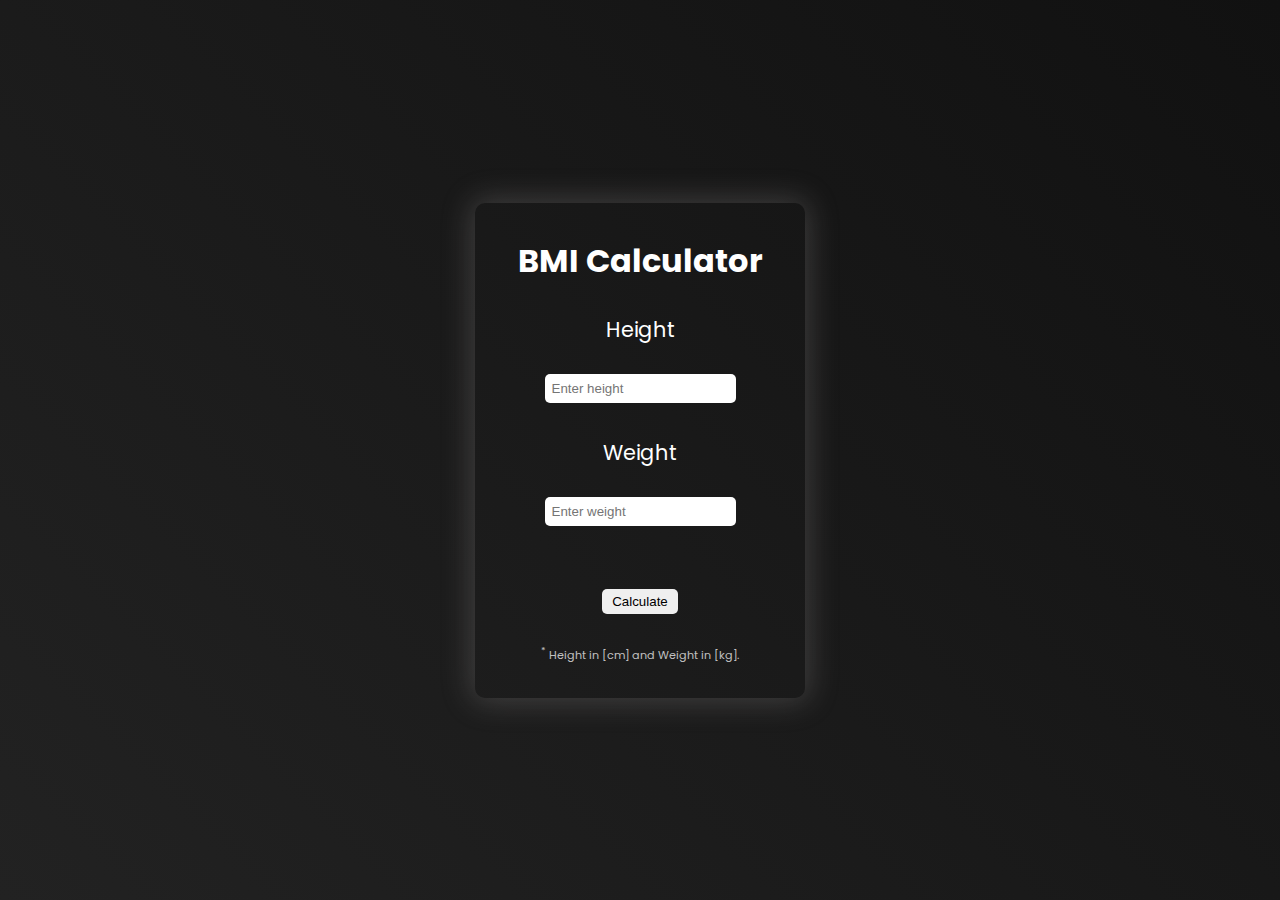
<file: BMI Calc/index.html>
<!DOCTYPE html>
<html lang="en">
<head>
    <meta charset="UTF-8">
    <meta http-equiv="X-UA-Compatible" content="IE=edge">
    <meta name="viewport" content="width=device-width, initial-scale=1.0">
    <link rel="stylesheet" href="style.css">
    <title>BMI Calculator</title>
</head>
<body>
    <div class="container">
        <h2>BMI Calculator</h2>
        <label for="height" class="text">Height</label>
        <input type="text" id="height" placeholder="Enter height">
        <label for="weight" class="text">Weight</label>
        <input type="text" id="weight" placeholder="Enter weight">
        <span id="result"></span>
        <button id="btn" type="button" onclick="BMI()">Calculate</button>
        <p id="info"><sup>*</sup> Height in [cm] and Weight in [kg].</p>
    </div>

    <script src="bmi.js" type="text/javascript"></script>
</body>
</html>
</file>
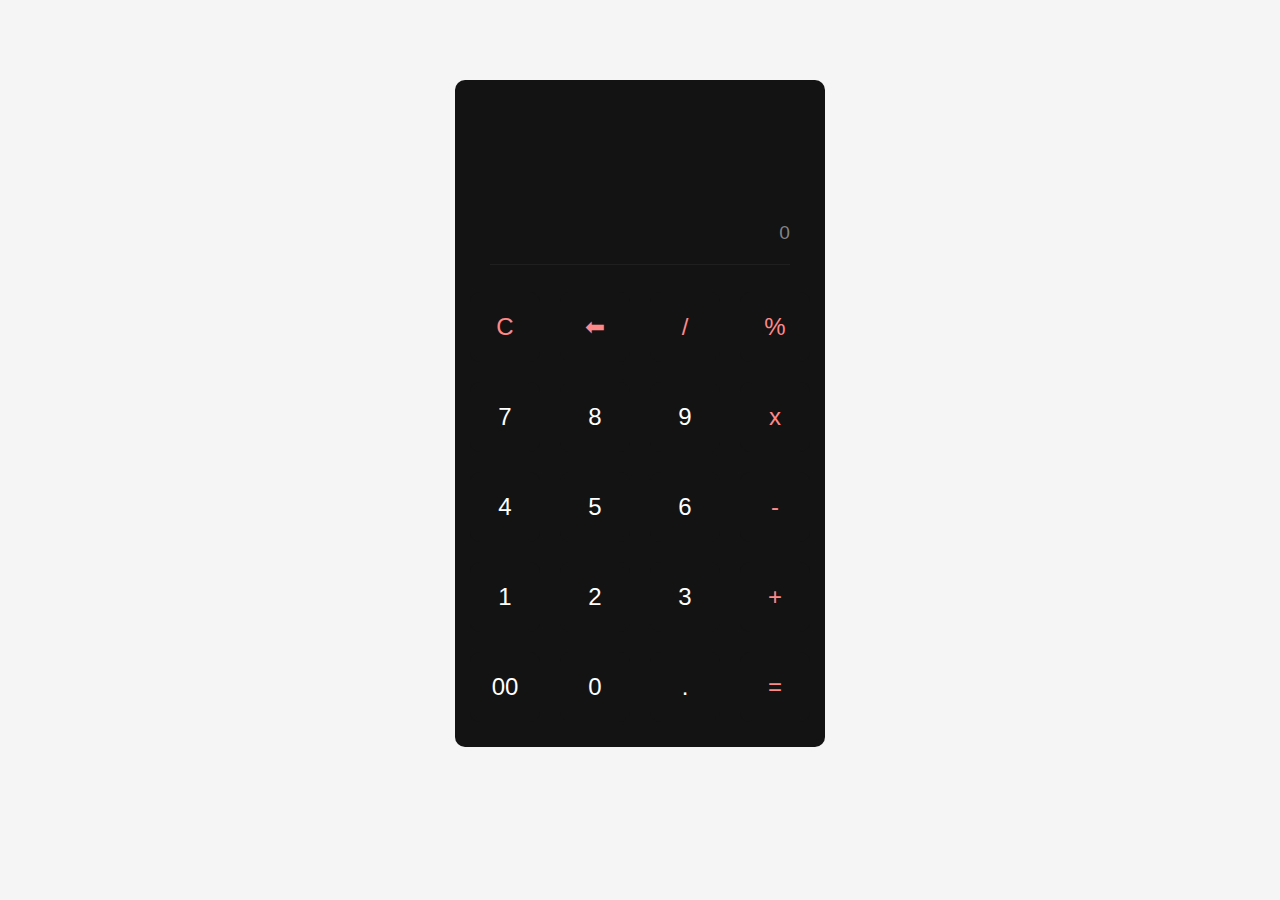
<file: Calculator/index.html>
<!DOCTYPE html>
<html lang="en">
<head>
    <meta charset="UTF-8">
    <meta http-equiv="X-UA-Compatible" content="IE=edge">
    <meta name="viewport" content="width=device-width, initial-scale=1.0">
    <link rel="stylesheet" href="style.css">
    <title>Calculator</title>
</head>
<body>
    <div class="container">
        <section id="Display-area">
            <div class="currentInput"></div>
            <div class="answerScreen">0</div>
        </section>
        <section class="keypad-btns">
            <button type="button" class="fun_btn" id="clear" value="">C</button>
            <button type="button" class="fun_btn" id="erase" value="">&#11013;</button>
            <button type="button" class="fun_btn" value="/">/</button>
            <button type="button" class="fun_btn" value="%">%</button>
            <button type="button" class="num_btn" value="7">7</button>
            <button type="button" class="num_btn" value="8">8</button>
            <button type="button" class="num_btn" value="9">9</button>
            <button type="button" class="fun_btn" value="*">x</button>
            <button type="button" class="num_btn" value="4">4</button>
            <button type="button" class="num_btn" value="5">5</button>
            <button type="button" class="num_btn" value="6">6</button>
            <button type="button" class="fun_btn" value="-">-</button>
            <button type="button" class="num_btn" value="1">1</button>
            <button type="button" class="num_btn" value="2">2</button>
            <button type="button" class="num_btn" value="3">3</button>
            <button type="button" class="fun_btn" value="+">+</button>
            <button type="button" class="num_btn" value="00">00</button>
            <button type="button" class="num_btn" value="0">0</button>
            <button type="button" class="num_btn" value=".">.</button>
            <button type="button" class="fun_btn" id="evaluate" value="">=</button>
        </section>
    </div>

    <script src="calc.js" type="text/javascript"></script>
</body>
</html>
</file>
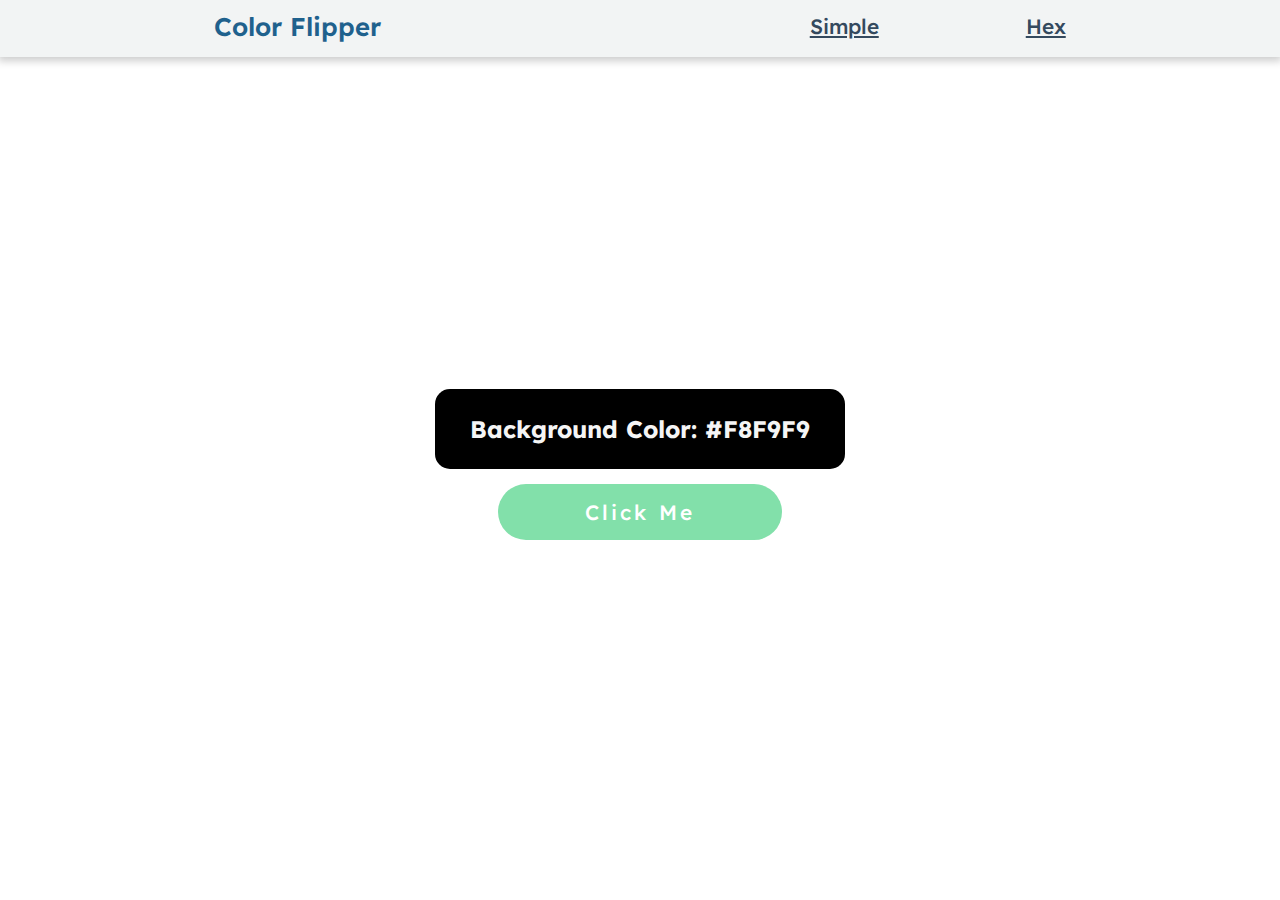
<file: ColorFlipper/index.html>
<!DOCTYPE html>
<html lang="en">
<head>
    <meta charset="UTF-8">
    <meta http-equiv="X-UA-Compatible" content="IE=edge">
    <meta name="viewport" content="width=device-width, initial-scale=1.0">
    <link rel="stylesheet" href="style.css">
    <title>Color Flipper</title>
</head>
<body>
    <nav>
        <h2>Color Flipper</h2>
        <ul class="nav-list">
            <li class="nav-item">
                <a href="index.html">Simple</a>
            </li>
            <li class="nav-item">
                <a href="hex.html">Hex</a>
            </li>
        </ul>
    </nav>
    <main>
        <div class="container">
            <div class="bgcolor">
                <h2>Background Color: <span class=colorCode>
                    #F8F9F9
                </span></h2>
            </div>
            <button class="btn" id="btn">Click Me</button>
        </div>
    </main>

    <script src="main.js"></script>
</body>
</html>
</file>
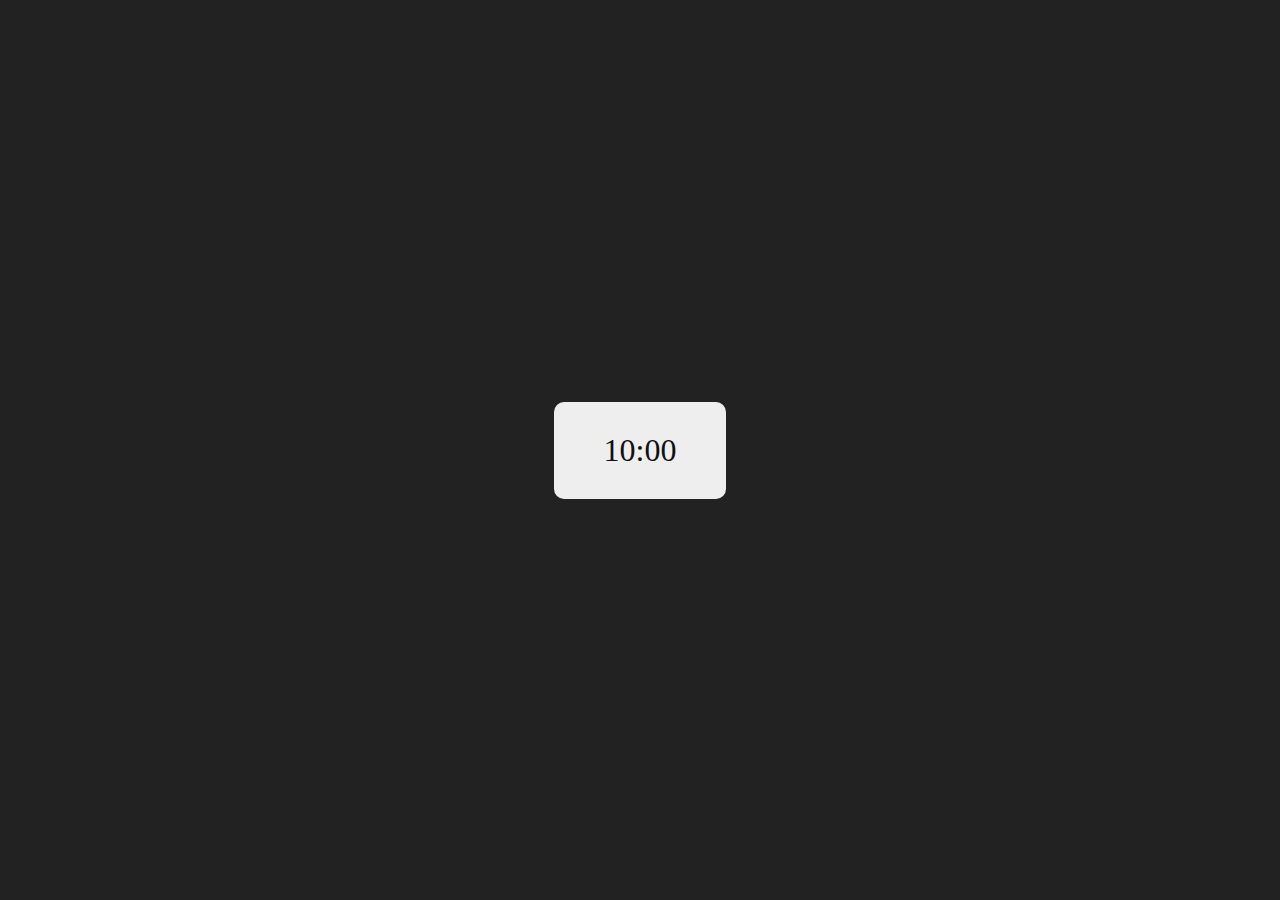
<file: counteDownTimer/index.html>
<!DOCTYPE html>
<html lang="en">
<head>
    <meta charset="UTF-8">
    <meta http-equiv="X-UA-Compatible" content="IE=edge">
    <meta name="viewport" content="width=device-width, initial-scale=1.0">
    <title>CountDown Timer</title>
    <style>
        *{
            margin: 0;
            padding: 0;
            box-sizing: border-box;
        }
        body{
            background-color: #222;
            width: 100%;
            height: 100vh;
            display: flex;
            justify-content: center;
            align-items: center;
        }
        p{
            color: #111;
            background-color: #eee;
            padding: 30px 50px;
            font-size: 2rem;
            box-sizing: border-box;
            border: none;
            border-radius: 10px;
        }
    </style>
</head>
<body>
    <p id="countDown">10:00</p>

    <script>
        const startingMinutes = 10;
        let time = startingMinutes * 60;

        const countDownEl = document.getElementById("countDown");

        setInterval(updateCountdown, 1000);

        function updateCountdown() {
            const minutes = Math.floor(time / 60);
            let seconds = time % 60;

            seconds = seconds < 10 ? '0' + seconds : seconds;


            countDownEl.innerHTML = `${minutes}:${seconds}`;
            time--;
        }
    </script>
</body>
</html>
</file>
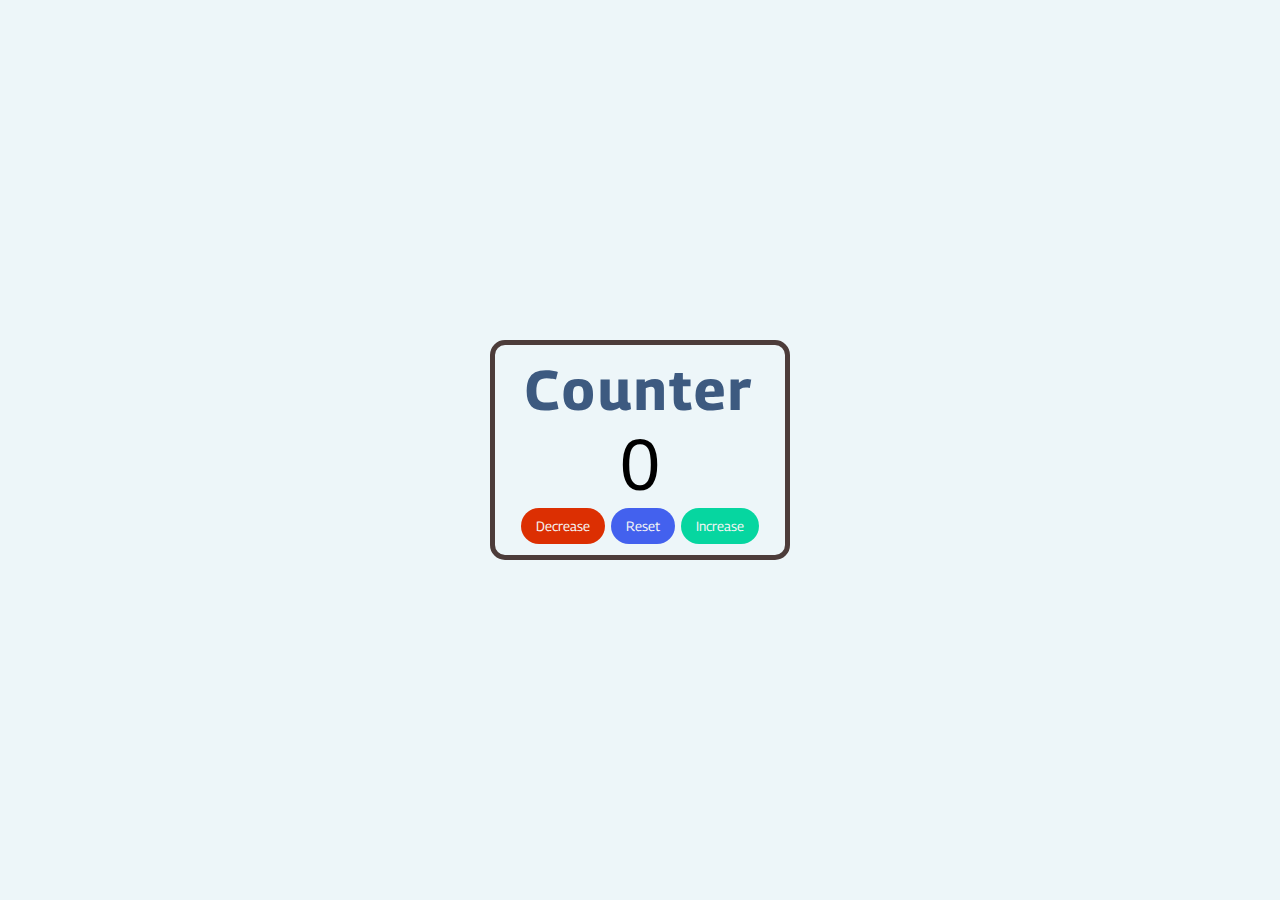
<file: Counter/index.html>
<!DOCTYPE html>
<html lang="en">
<head>
    <meta charset="UTF-8">
    <meta http-equiv="X-UA-Compatible" content="IE=edge">
    <meta name="viewport" content="width=device-width, initial-scale=1.0">
    <link rel="stylesheet" href="style.css">
    <title>Counter</title>
</head>
<body>
    <main>
        <div class="container">
            <h1>Counter</h1>
            <span id="value">0</span>
            <div class="btn-container">
                <button class="btn decrease">Decrease</button>
                <button class="btn reset">Reset</button>
                <button class="btn increase">Increase</button>
            </div>
        </div>
    </main>
    <script src="main.js"></script>
</body>
</html>
</file>
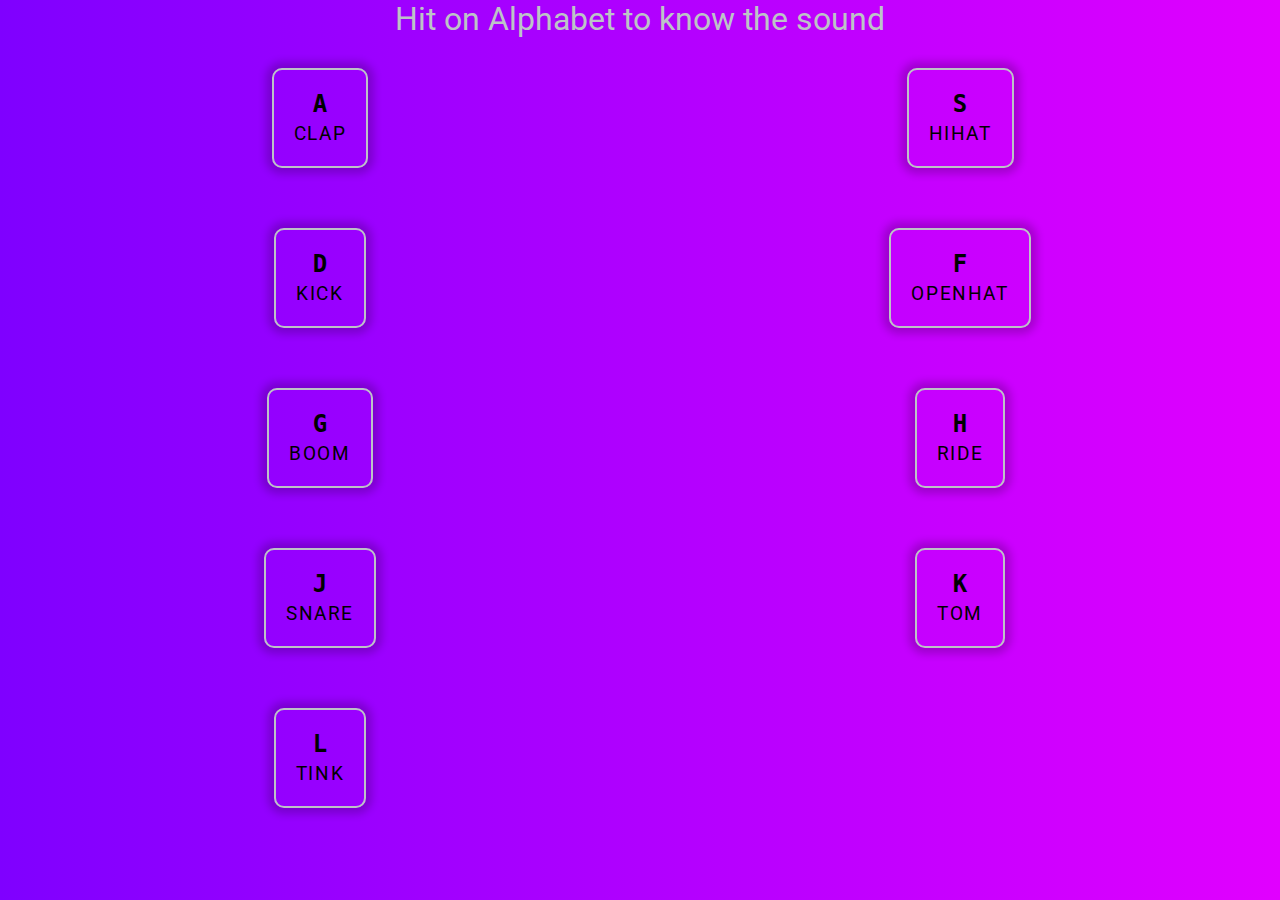
<file: DrumKit/index.html>
<!DOCTYPE html>
<html lang="en">
<head>
    <meta charset="UTF-8">
    <meta http-equiv="X-UA-Compatible" content="IE=edge">
    <meta name="viewport" content="width=device-width, initial-scale=1.0">
    <link rel="stylesheet" href="style.css">
    <title>Drum Kit</title>
</head>
<body>
    <h1>Hit on Alphabet to know the sound</h1>
    <div class="keys">
        <div data-key="65" class="key">
            <kbd>A</kbd>
            <span class="sound">clap</span>
        </div>
        <div data-key="83" class="key">
            <kbd>S</kbd>
            <span class="sound">hihat</span>
        </div>
        <div data-key="68" class="key">
            <kbd>D</kbd>
            <span class="sound">kick</span>
        </div>
        <div data-key="70" class="key">
            <kbd>F</kbd>
            <span class="sound">openhat</span>
        </div>
        <div data-key="71" class="key">
            <kbd>G</kbd>
            <span class="sound">boom</span>
        </div>
        <div data-key="72" class="key">
            <kbd>H</kbd>
            <span class="sound">ride</span>
        </div>
        <div data-key="74" class="key">
            <kbd>J</kbd>
            <span class="sound">snare</span>
        </div>
        <div data-key="75" class="key">
            <kbd>K</kbd>
            <span class="sound">tom</span>
        </div>
        <div data-key="76" class="key">
            <kbd>L</kbd>
            <span class="sound">tink</span>
        </div>
    </div>

    <audio data-key="65" src="sounds/clap.wav"></audio>
    <audio data-key="83" src="sounds/hihat.wav"></audio>
    <audio data-key="68" src="sounds/kick.wav"></audio>
    <audio data-key="70" src="sounds/openhat.wav"></audio>
    <audio data-key="71" src="sounds/boom.wav"></audio>
    <audio data-key="72" src="sounds/ride.wav"></audio>
    <audio data-key="74" src="sounds/snare.wav"></audio>
    <audio data-key="75" src="sounds/tom.wav"></audio>
    <audio data-key="76" src="sounds/tink.wav"></audio>

    <script>
        function removeTransition(e) {
            if (e.propertyName !== 'transform') return;
            e.target.classList.remove('playing');
        }

        function playSound(e) {
            const audio = document.querySelector(`audio[data-key="${e.keyCode}"]`);
            const key = document.querySelector(`div[data-key="${e.keyCode}"]`);
            if (!audio) return;

            key.classList.add('playing');
            audio.currentTime = 0;
            audio.play();
        }

        const keys = Array.from(document.querySelectorAll('.key'));
        keys.forEach(key => key.addEventListener('transitionend', removeTransition));
        window.addEventListener('keydown', playSound);
    </script>
</body>
</html>
</file>
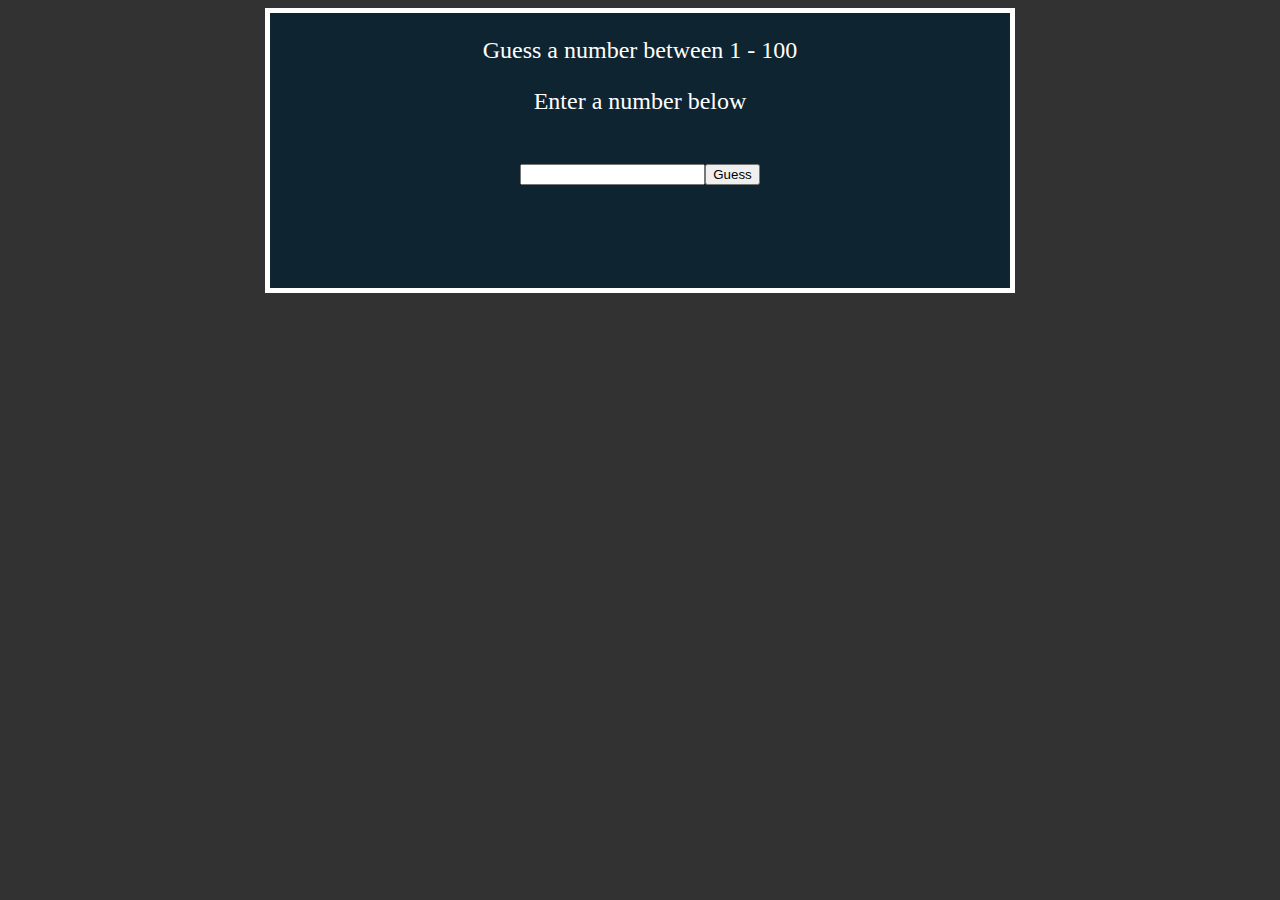
<file: guessNumber/index.html>
<!DOCTYPE html>
<html lang="en">
<head>
    <meta charset="UTF-8">
    <meta http-equiv="X-UA-Compatible" content="IE=edge">
    <meta name="viewport" content="width=device-width, initial-scale=1.0">
    <title>Guess Number</title>
    <style>
        body{
            background-color: #333232;
        }
        #container{
            background-color: #0F2431;
            border: 5px solid #fff;
            height: 275px;
            width: 740px;
            margin: auto;
            text-align: center;
        }
        p{
            color: #fff;
            font-size: 24px;
        }
        #input{
            width: 100px;
            margin: 25px auto;
        }
        #btn{
            margin: 25px auto;
        }
    </style>
</head>
<body>
    <div id="container">
        <p>Guess a number between 1 - 100</p>
        <p id="outputText">Enter a number below</p>
        <input type="text" id="userInput"><button id="btn">Guess</button>
    </div>

    <script>
        let btn = document.getElementById('btn');
        let output = document.getElementById('outputText');

        let number = [Math.floor(Math.random() * 100)]

        btn.addEventListener('click', function() {
            let input = document.getElementById('userInput').value;
            if(input == number){
                output.innerHTML = `You guessed right, your number was ${number}`;
            }else if(input < number){
                output.innerHTML = `You guessed too low`;
            };
            if(input > number) {
                output.innerHTML = `You guessed too high`;
            }
        });
    </script>
</body>
</html>
</file>
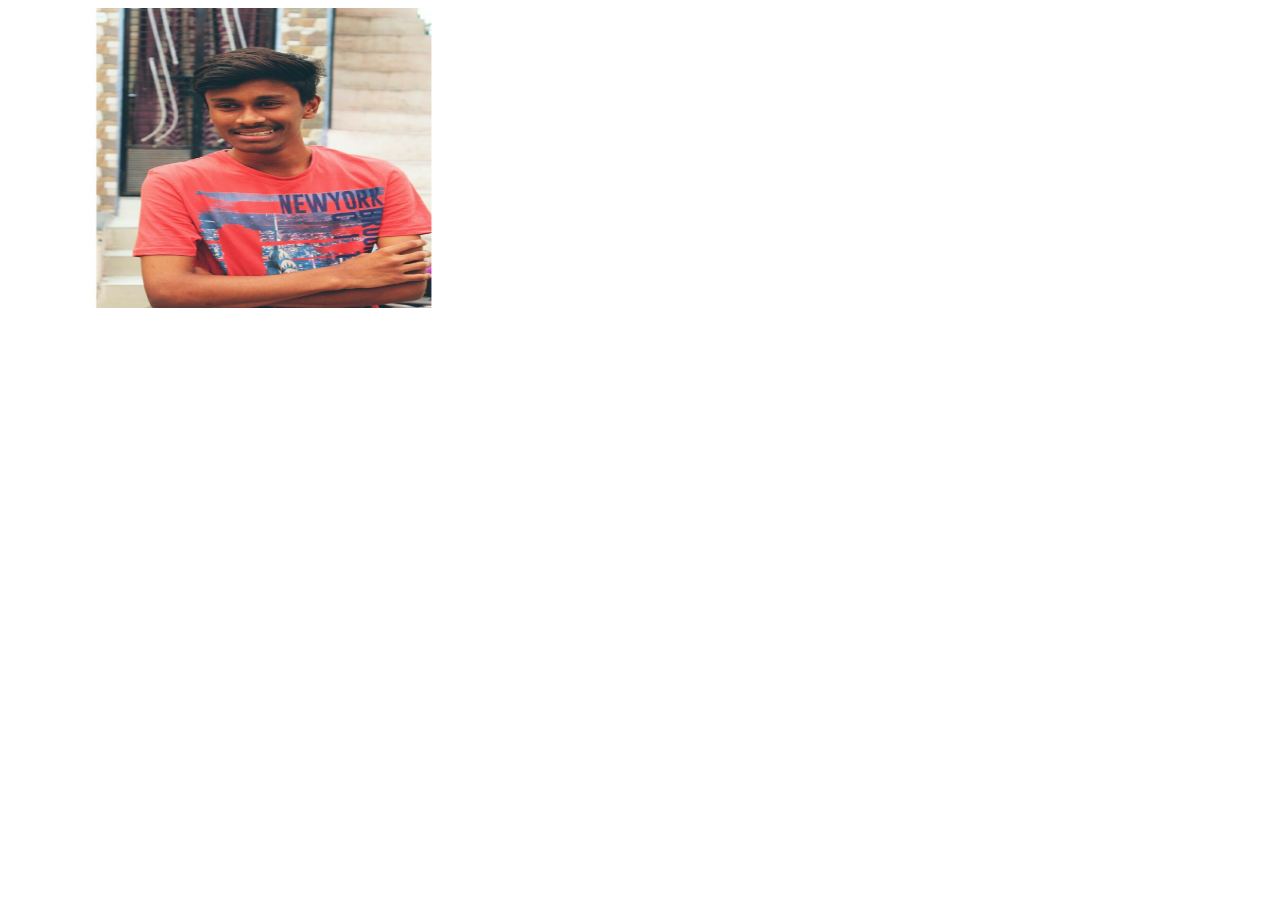
<file: imageSlider/index.html>
<!DOCTYPE html>
<html lang="en">
<head>
    <meta charset="UTF-8">
    <meta http-equiv="X-UA-Compatible" content="IE=edge">
    <meta name="viewport" content="width=device-width, initial-scale=1.0">
    <title>Image Slider</title>
</head>
<body>
    <img name="slide" width="500" height="300">

    <script>
        var i = 0;
        var images = [];
        var time = 3000;

        images[0] = './imgs/professionalPic.jpg';
        images[1] = './imgs/selfie.jpg';
        images[2] = './imgs/Sign.jpg';

        function changeImg() {
            document.slide.src = images[i];

            if(i < images.length - 1){
                i++;
            }else{
                i = 0;
            }
            setTimeout("changeImg()", time);
        }

        window.onload = changeImg;
    </script>
</body>
</html>
</file>
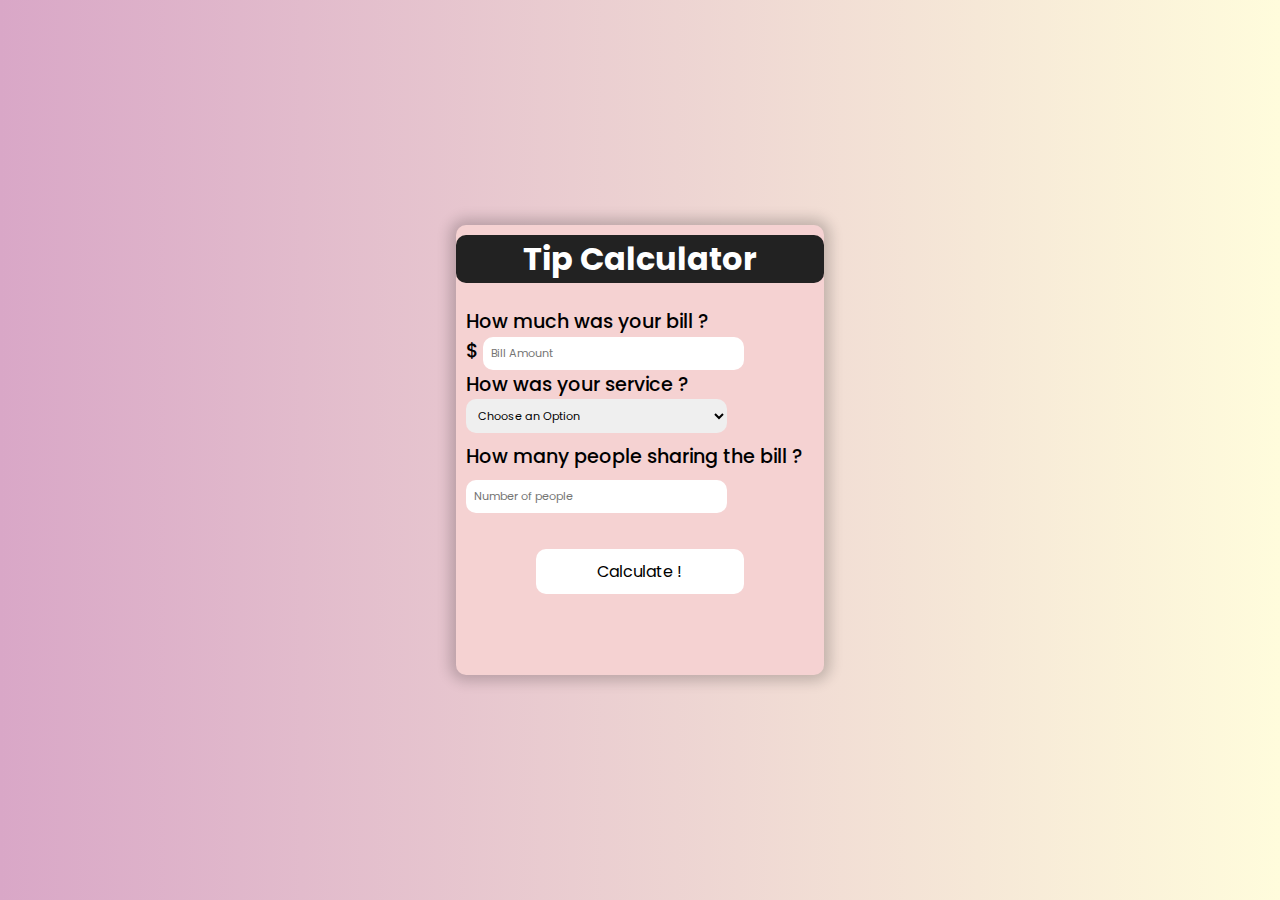
<file: tip_calc/index.html>
<!DOCTYPE html>
<html lang="en">
<head>
    <meta charset="UTF-8">
    <meta http-equiv="X-UA-Compatible" content="IE=edge">
    <meta name="viewport" content="width=device-width, initial-scale=1.0">
    <link rel="stylesheet" href="style.css">
    <title>Calc</title>
</head>
<body>
    <div id="container">
        <h1>Tip Calculator</h1>
        <div id="calculator">
            <form>
                <p>How much was your bill ?</p>
                $ <input type="text" id="billAmt" placeholder="Bill Amount">
                <p>How was your service ?</p>
                <select id="serviceQual">
                    <option disabled selected value="0">Choose an Option</option>
                    <option value="0.3">30% - Outstanding</option>
                    <option value="0.2">20% - Good</option>
                    <option value="0.15">15% - It was ok</option>
                    <option value="0.1">10% - Bad</option>
                    <option value="0.05">5% - Terrible</option>
                </select>
            </form>
            <p class="label">How many people sharing the bill ?</p>
            <input type="text" id="pplAmt" placeholder="Number of people"><br>
            <button id="calculate" type="button">Calculate !</button>
        </div>
        <div id="totalTip">
            <sup>$</sup><span id="tip">0.00</span>
            <small id="each">Each</small>
        </div>
    </div>

    <script src="calc.js" type="text/javascript"></script>
</body>
</html>
</file>
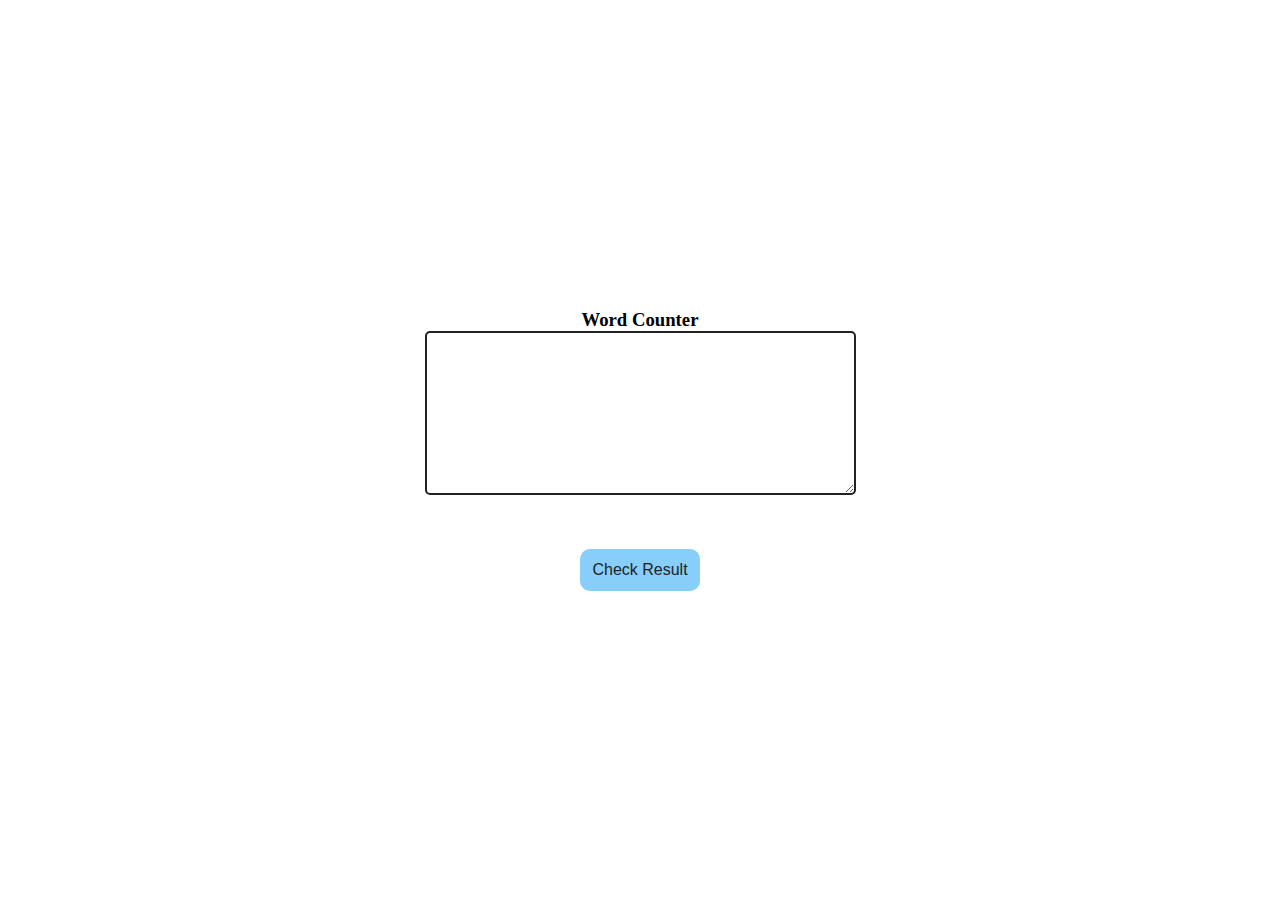
<file: wordCounter/index.html>
<!DOCTYPE html>
<html lang="en">
<head>
    <meta charset="UTF-8">
    <meta http-equiv="X-UA-Compatible" content="IE=edge">
    <meta name="viewport" content="width=device-width, initial-scale=1.0">
    <title>Word Counter</title>
    <style>
        *{
            margin: 0;
            padding: 0;
            box-sizing: border-box;
        }
        body{
            width: 100%;
            height: 100vh;
            display: flex;
            align-items: center;
            justify-content: center;
        }
        div{
            min-height: 285px;
            height: 35vh;
            min-width: 330px;
            width: auto;
            display: flex;
            flex-direction: column;
            align-items: center;
            justify-content: center;
        }
        textarea{
            border: 2px solid #222;
            border-radius: 5px;
            padding: 5px;
        }
        p{
            color: rgb(19, 212, 19);
            font-weight: 600;
            font-size: 1.4rem;
            font-family: 'Times New Roman', Times, serif;
            text-transform: capitalize;
        }
        button{
            padding: 12px;
            border: none;
            border-radius: 10px;
            background-color: lightskyblue;
            color: #222;
            font-weight: 500;
            font-size: 1rem;
        }
    </style>
</head>
<body>
    <div>
        <h3>Word Counter</h3>
        <textarea name="textArea" id="text" cols="50" rows="10"></textarea>
        <br>
        <p id="showTxt"></p>
        <br>
        <p id="showWords"></p>
        <br>
        <button type="button" id="btn" onclick="countWords()">Check Result</button>
    </div>

    <script>
        const countWords = () => {
            let txt = document.getElementById('text').value.length;
            let words = document.getElementById('text').value;

            words = words.match(/\w+/g);
            words = words.length;

            document.getElementById('showTxt').innerHTML = "The Total Character = " + txt;
            document.getElementById('showWords').innerHTML = "The Total Words = " + words;
        }
    </script>
</body>
</html>
</file>
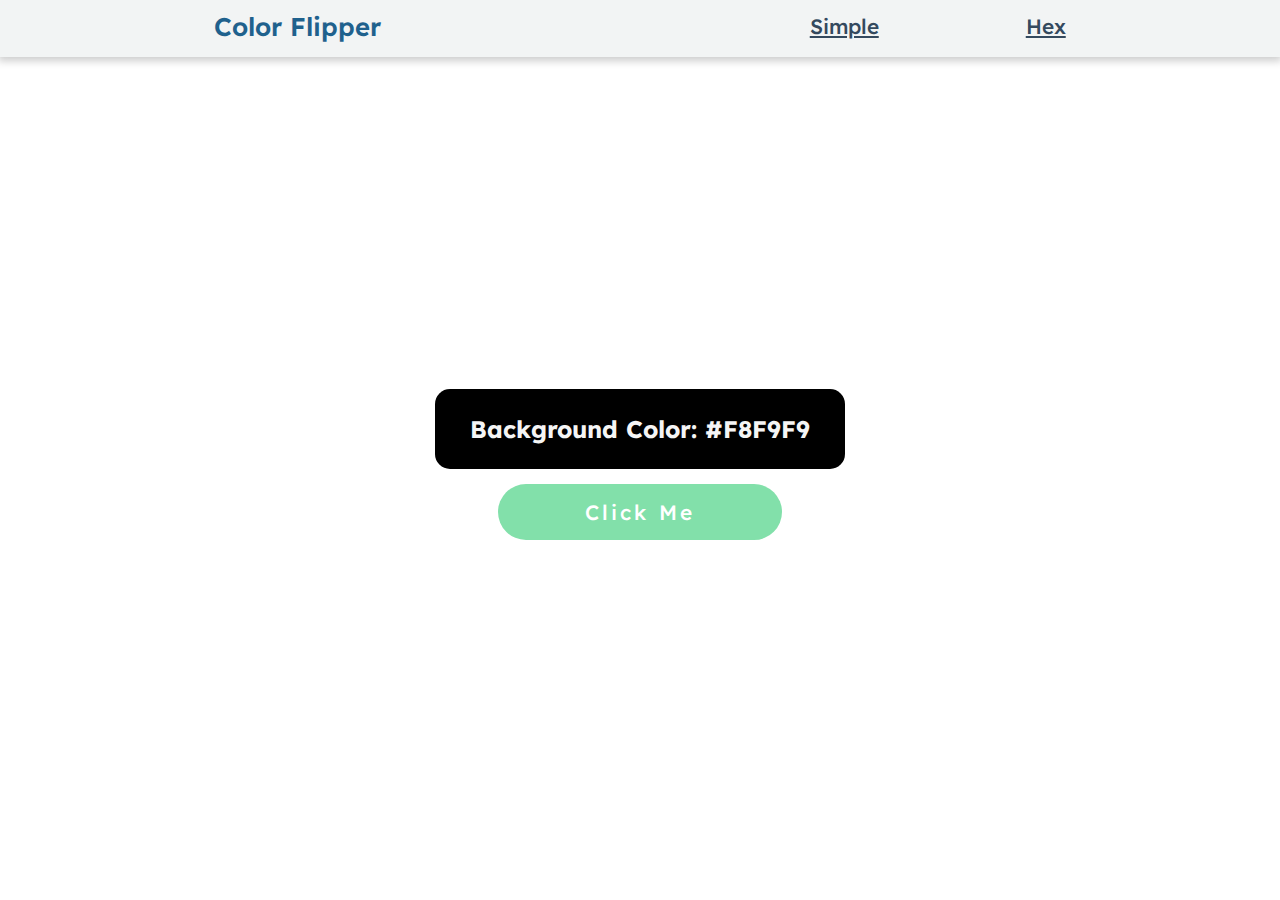
<file: ColorFlipper/hex.html>
<!DOCTYPE html>
<html lang="en">
<head>
    <meta charset="UTF-8">
    <meta http-equiv="X-UA-Compatible" content="IE=edge">
    <meta name="viewport" content="width=device-width, initial-scale=1.0">
    <link rel="stylesheet" href="style.css">
    <title>Color Flipper</title>
</head>
<body>
    <nav>
        <h2>Color Flipper</h2>
        <ul class="nav-list">
            <li class="nav-item">
                <a href="index.html">Simple</a>
            </li>
            <li class="nav-item">
                <a href="hex.html">Hex</a>
            </li>
        </ul>
    </nav>
    <main>
        <div class="container">
            <div class="bgcolor">
                <h2>Background Color: <span class=colorCode>
                    #F8F9F9
                </span></h2>
            </div>
            <button class="btn" id="btn">Click Me</button>
        </div>
    </main>

    <script src="hex.js"></script>
</body>
</html>
</file>
<file: BMI Calc/style.css>
@import url(https://fonts.googleapis.com/css?family=Poppins:100,100italic,200,200italic,300,300italic,regular,italic,500,500italic,600,600italic,700,700italic,800,800italic,900,900italic);
*{
    margin: 0;
    padding: 0;
    box-sizing: border-box;
}
body{
    font-family: 'poppins', sans-serif;
    height: 100vh;
    width: 100%;
    display: flex;
    justify-content: center;
    align-items: center;
    background: linear-gradient(45deg, #222, #111);
}
.container{
    min-width: 330px;
    max-width: 500px;
    height: 55vh;
    display: flex;
    flex-direction: column;
    justify-content: space-evenly;
    align-items: center;
    padding: 5px;
    border-radius: 10px;
    box-shadow: 0 0 30px 4px rgba(153, 149, 149, 0.3);
}
h2{
    color: #fff;
    font-size: 2rem;
}
label{
    color: #fff;
    font-size: 1.3rem;
}
input[type="text"]{
    padding: 7px;
    border: none;
    border-radius: 5px;
    margin-bottom: 5px;
}
#info{
    color: silver;
    font-size: .7rem;
}
#btn{
    padding: 5px 10px;
    border: none;
    border-radius: 5px;
    cursor: pointer;
}
</file>
<file: Calculator/style.css>
*{
    font-family: 'Segoe UI', Tahoma, Geneva, Verdana, sans-serif;
}
body{
    background-color: #f5f5f5;
    min-height: 90vh;
    display: flex;
    justify-content: center;
    align-items: center;
}
.container{
    background-color: #131313;
    max-width: 300px;
    height: auto;
    max-width: 300px;
    display: flex;
    flex-direction: column;
    justify-content: center;
    align-items: center;
    padding: 25px 35px;
    border-radius: 10px;
    user-select: none;
}
#Display-area{
    width: 100%;
    margin: 3vh 0;
    display: grid;
    grid-template-columns: 100%;
    grid-template-rows: repeat(2, minmax(40px, auto));
    word-wrap: break-word;
    padding-bottom: 20px;
    border-bottom: 1px rgba(128, 128, 128, 0.116) solid;
}
#Display-area .currentInput{
    text-align: right;
    height: 8vh;
    color: white;
    font-size: xx-large;
    line-height: 2;
    word-wrap: break-word;
}
#Display-area .answerScreen {
    text-align: right;
    color: rgba(150, 150, 150, 0.87);
    height: 7px;
    line-height: 3;
    font-size: larger;
}
.keypad-btns {
    display: grid;
    grid: repeat(5, 70px) / repeat(4, 70px);
    grid-row-gap: 20px;
    grid-column-gap: 20px;
}
.keypad-btns button {
    outline: none;
    border: none;
    border-radius: 10px;
    background-color: #131313;
    color: white;
    font-size: x-large;
}
.keypad-btns .fun_btn{
    color: #ff8888;
}
.num_btn:hover,.fun_btn:hover{
    background-color: rgba(29, 29, 29, 0.979);
}
@media only screen and (max-width: 600px) {
    body{
        background-color: #131313;
        align-items: flex-start;
    }
}
</file>
<file: ColorFlipper/style.css>
@import url(https://fonts.googleapis.com/css?family=Lexend:100,300,regular,500,600,700,800);
*{
    margin: 0;
    padding: 0;
    box-sizing: border-box;
    font-family: 'Lexend';
}
nav{
    display: flex;
    justify-content: space-around;
    align-items: center;
    width: 100%;
    padding: 10px 0 15px 0;
    background-color: #F2F4F4;
    box-shadow: 0 2px 8px 2px rgba(0, 0, 0, 0.2);
    z-index: 1;
}
nav h2{
    font-size: 1.6rem;
    font-weight: 600;
    color: #1F618D;
}
nav .nav-list{
    display: flex;
    justify-content: space-between;
    width: 20%;
    list-style-type: none;
}
nav .nav-list li a{
    text-decoration-color: #34495E;
    color: #34495E;
    font-weight: 500;
    font-size: 1.3rem;
}
main{
    display: flex;
    justify-content: center;
    align-items: center;
    height: calc(100vh - 9.5vh);
}
.container{
    width: 40%;
    display: flex;
    justify-content: center;
    align-items: center;
    flex-direction: column;
    padding: 20px;
}
.bgcolor{
    border-radius: 15px;
    padding: 25px 35px;
    margin-bottom: 15px;
    background-color: black;
    color: whitesmoke;
}
.btn{
    padding: 15px 50px;
    color: white;
    background-color: #82E0AA;
    border: 0;
    border-radius: 50px;
    width: 60%;
    font-family: 'Lexend';
    font-size: 1.3rem;
    letter-spacing: 0.2rem;
    font-weight: 500;
    text-align: center;
}
.btn:hover{
    color: #273746;
    cursor: pointer;
    background-color: #82E0AA;
}
@media only screen and (max-width:599px) and (min-width:325px){
    nav{
        display:flex;
        flex-direction: column;
    }
    nav .nav-list{
        display: flex;
        justify-content: space-between;
        width: 60%;
    }
    .container{
        width: 100%;
        padding: 10px;
    }
    .bgcolor{
        padding: 15px 25px;
        font-size: 0.7rem;
    }
    .btn{
        font-family: 'Lexend';
        font-size: 0.8rem;
    }
}
@media only screen and (max-width:899px) and (min-width:599px){
    .container{
        width: 100%;
        padding: 10px;
    }
    .bgcolor{
        padding: 15px 25px;
        font-size: 0.7rem;
    }
    .btn{
        font-family: 'Lexend';
        font-size: 0.8rem;
        width: 40%;
    }
}
</file>
<file: Counter/style.css>
@import url(https://fonts.googleapis.com/css?family=Georama:100,200,300,regular,500,600,700,800,900,100italic,200italic,300italic,italic,500italic,600italic,700italic,800italic,900italic);
*{
    margin: 0;
    padding: 0;
    box-sizing: border-box;
}
main{
    display: flex;
    justify-content: center;
    align-items: center;
    height: 100vh;
    background-color: #edf6f9;
    font-family: 'Georama';
}
.container{
    display: flex;
    flex-direction: column;
    justify-content: space-around;
    align-content: center;
    align-items: center;
    min-height: 220px;
    min-width: 300px;
    border: 5px solid #4C3C3A;
    border-radius: 15px;
    padding: 10px;
}
.container h1{
    font-size: 3.5rem;
    color: #3d5a80;
    letter-spacing: 0.2rem;
}
#value{
    font-size: 4.5rem;
    font-family: sans-serif;
}
.btn-container{
    width: 90%;
    display: flex;
    justify-content: space-around;
}
.btn{
    padding: 10px 15px;
    border: 0;
    border-radius: 50px;
    font-family: 'Georama';
    font-weight: 400;
    color: whitesmoke;
}
.btn:hover{
    color: black;
    cursor: pointer;
}
.decrease{
    background-color: #dc2f02;
}
.reset{
    background-color: #4361ee;
}
.increase{
    background-color: #06d6a0;
}
</file>
<file: DrumKit/style.css>
@import url(https://fonts.googleapis.com/css?family=Roboto:100,100italic,300,300italic,regular,italic,500,500italic,700,700italic,900,900italic);
*{
    margin: 0;
    padding: 0;
    box-sizing: border-box;
}
body{
    background: linear-gradient(to right, #7f00ff, #e100ff);
    max-height: 100vh;
}
h1{
    display: block;
    text-align: center;
    font-family: 'Roboto';
    font-weight: 400;
    color: #BDC3C7;
}
.keys{
    display: grid;
    grid-template-columns: 1fr 1fr;
    grid-template-rows: 1fr 1fr 1fr 1fr;
    min-height: 325px;
    min-width: 325px;
    align-items: start;
    justify-items: center;
}
.key{
    border: 2px solid #BDC3C7;
    margin: 30px;
    padding: 20px;
    font-size: 1.5rem;
    text-align: center;
    border-radius: 10px;
    max-width: 320px;
    font-family: 'Roboto';
    box-shadow: 0 0 8px 6px rgba(0, 0, 0, 0.2);
    transition:all 0.07s ease;
}
kbd{
    display: block;
    font-weight: 600;
}
.sound{
    font-size: 1.2rem;
    text-transform: uppercase;
    letter-spacing: .1rem;
    font-weight: 400;
}
.playing{
    transform: scale(1.1);
    border-color: #6E9EEB;
    box-shadow: 0 0 10px 16px rgba(0, 0, 0, 0.3);
}
</file>
<file: tip_calc/style.css>
@import url(https://fonts.googleapis.com/css?family=Poppins:100,100italic,200,200italic,300,300italic,regular,italic,500,500italic,600,600italic,700,700italic,800,800italic,900,900italic);
*{
    margin: 0;
    padding: 0;
    box-sizing: border-box;
}
body{
    background: linear-gradient(to right, #d9a7c7, #fffcdc);
    height: 100vh;
    width: 100vw;
    display: flex;
    justify-content: center;
    align-items: center;
}
#container{
    position: relative;
    min-width: 20rem;
    max-width: 40rem;
    width: 23rem;
    height: 450px;
    border-radius: 10px;
    background-color: rgb(245, 210, 210);
    box-shadow: 0 0 14px 6px rgba(0,0,0,0.2);
}
h1{
    position: relative;
    width: 100%;
    display: block;
    margin: 10px auto;
    text-align: center;
    font-family: 'Poppins';
    font-size: 2rem;
    background-color: #222;
    color: #fff;
    border-radius: 10px;
}
#calculator{
    position: relative;
    height: 70%;
    margin: 10px auto;
    padding: 10px;
    display: flex;
    flex-direction: column;
    justify-content: space-around;
}
form:first-child{
    font-size: 1.2rem;
    font-family: 'Poppins', sans-serif;
    font-weight: 500;
}
.label{
    font-size: 1.2rem;
    font-family: 'Poppins', sans-serif;
    font-weight: 500;
}
input{
    padding: 8px;
    font-family: 'Poppins';
    font-size: 0.7rem;
    width: 75%;
    border-radius: 10px;
    border: none;
}
#serviceQual{
    padding: 8px;
    font-family: 'Poppins';
    font-size: 0.7rem;
    width: 75%;
    border-radius: 10px;
    border: none;
}
#calculate{
    padding: 10px;
    width: 60%;
    display: block;
    align-self: center;
    border-radius: 10px;
    border: none;
    background-color: #fff;
    font-size: 1rem;
    font-family: 'Poppins';
}
#calculate:hover{
    background-color: #222;
    color: #fff;
    transition: all 0.5s;
}
#totalTip{
    text-align: center;
    font-size: 1.3rem;
    margin-top: -10px;
    font-family: 'Poppins';
    position: relative;
}
#totalTip::before{
    content: "Tip Amount";
    font-size: 1.2rem;
    font-weight: bold;
    display: block;
    text-transform: capitalize;
}
#totalTip small{
    font-weight: bold;
}
</file>
